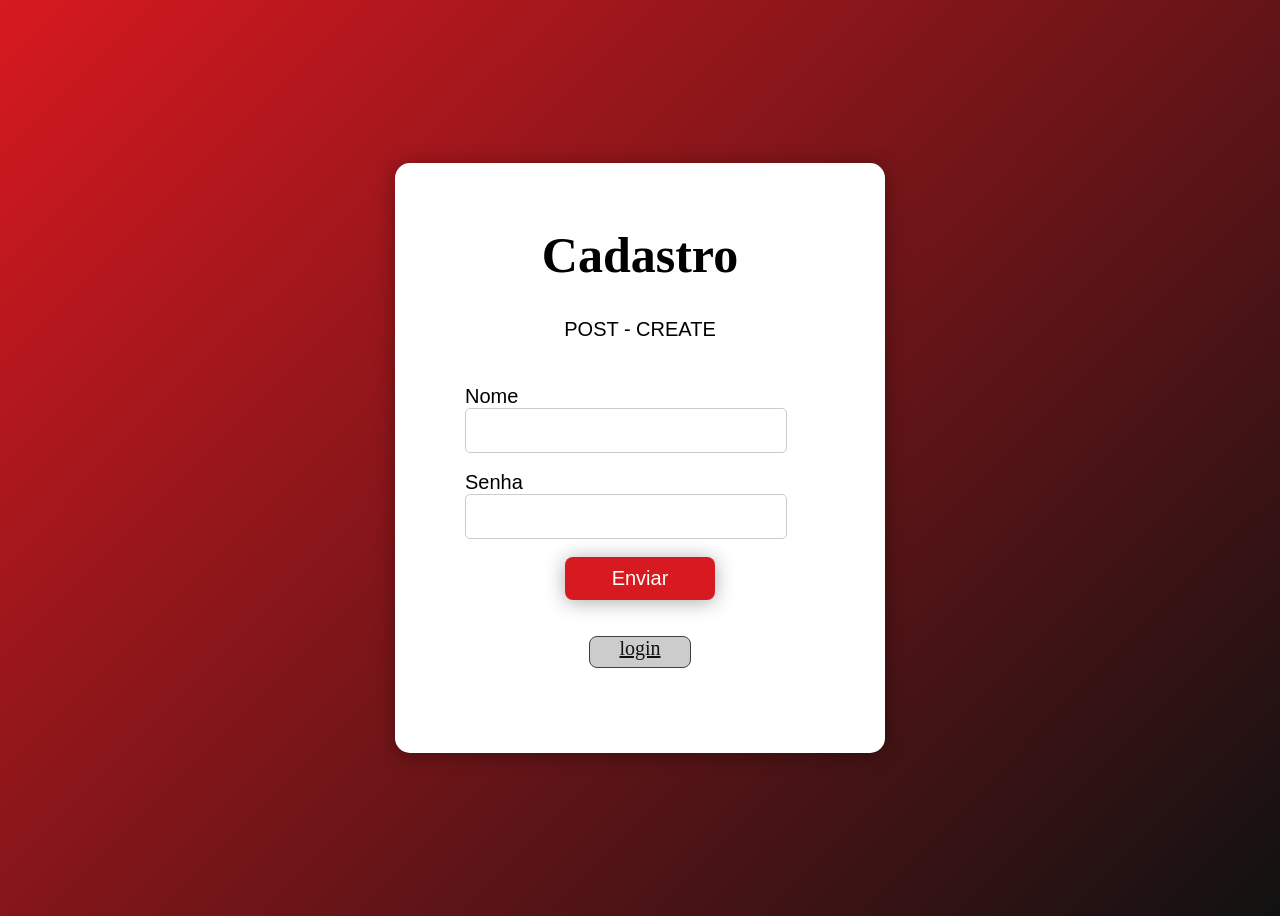
<file: index.html>
<!DOCTYPE html>
<html lang="en">
<head>
    <meta charset="UTF-8">
    <meta name="viewport" content="width=device-width, initial-scale=1.0">
    <title>Tela de cadastro</title>
    <link rel="stylesheet" href="style.css">
</head>
<body>
  
<div class="card">  
    <h1>Cadastro</h1>
    <h4>POST - CREATE</h4>
    <br>
    <form>
        <label>Nome</label>
        <br>
        <input type="text" id="nome">
        <br><br>
        <label>Senha</label>
        <br>
        <input type="password" id="senha">
        <br><br>
        <button onclick="enviarDados()">Enviar</button>
        <br><br>
        <a href="login.html">login</a>
    </form>
</div>
   <script src="script.js"></script> 
</body>
</html>
</file>
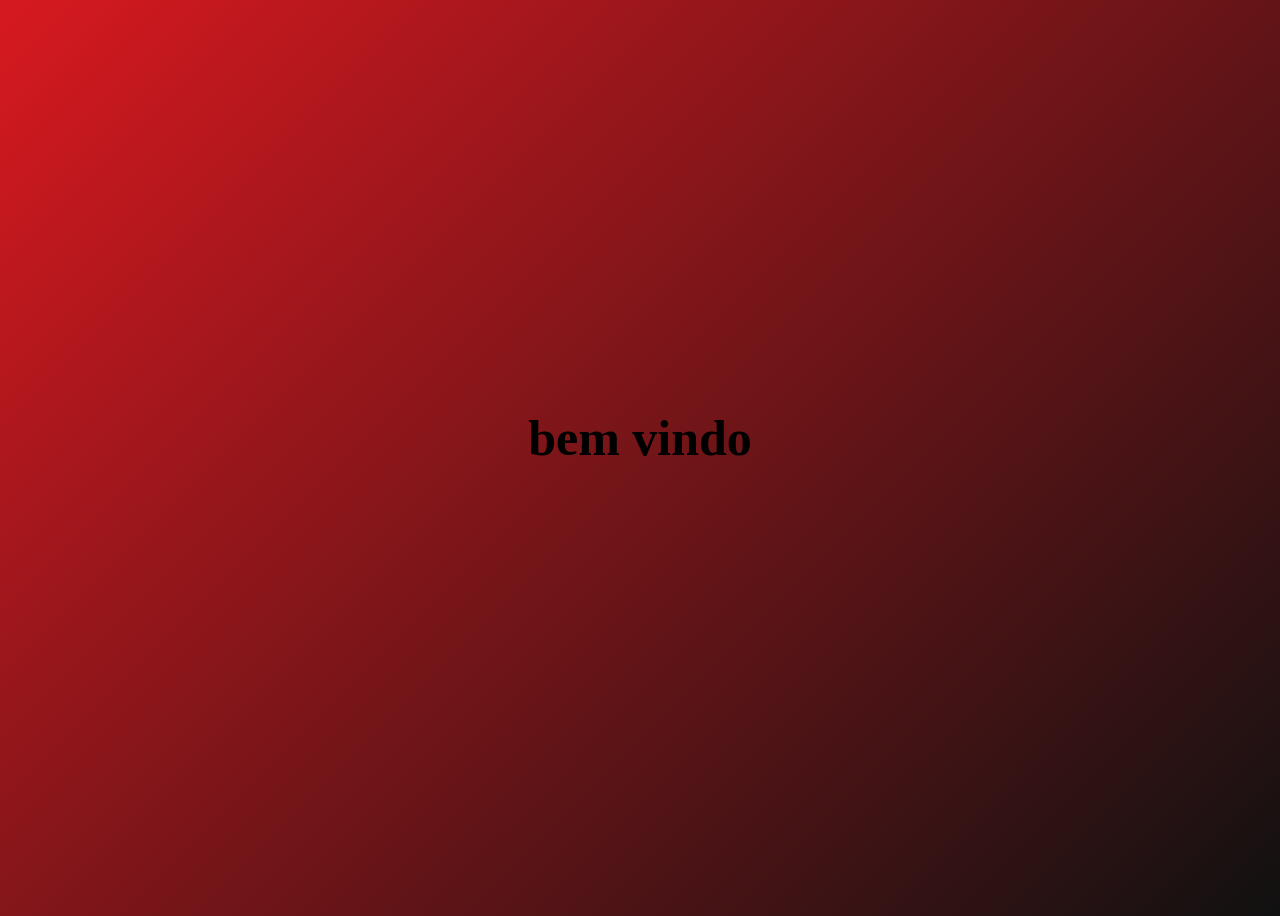
<file: bemvindo.html>
<!DOCTYPE html>
<html lang="en">
<head>
    <meta charset="UTF-8">
    <meta name="viewport" content="width=device-width, initial-scale=1.0">
    <title>Bem Vindo</title>
    <link rel="stylesheet" href="style.css">
</head>
<body>
    <h1>bem vindo</h1>

</body>
</html>
</file>
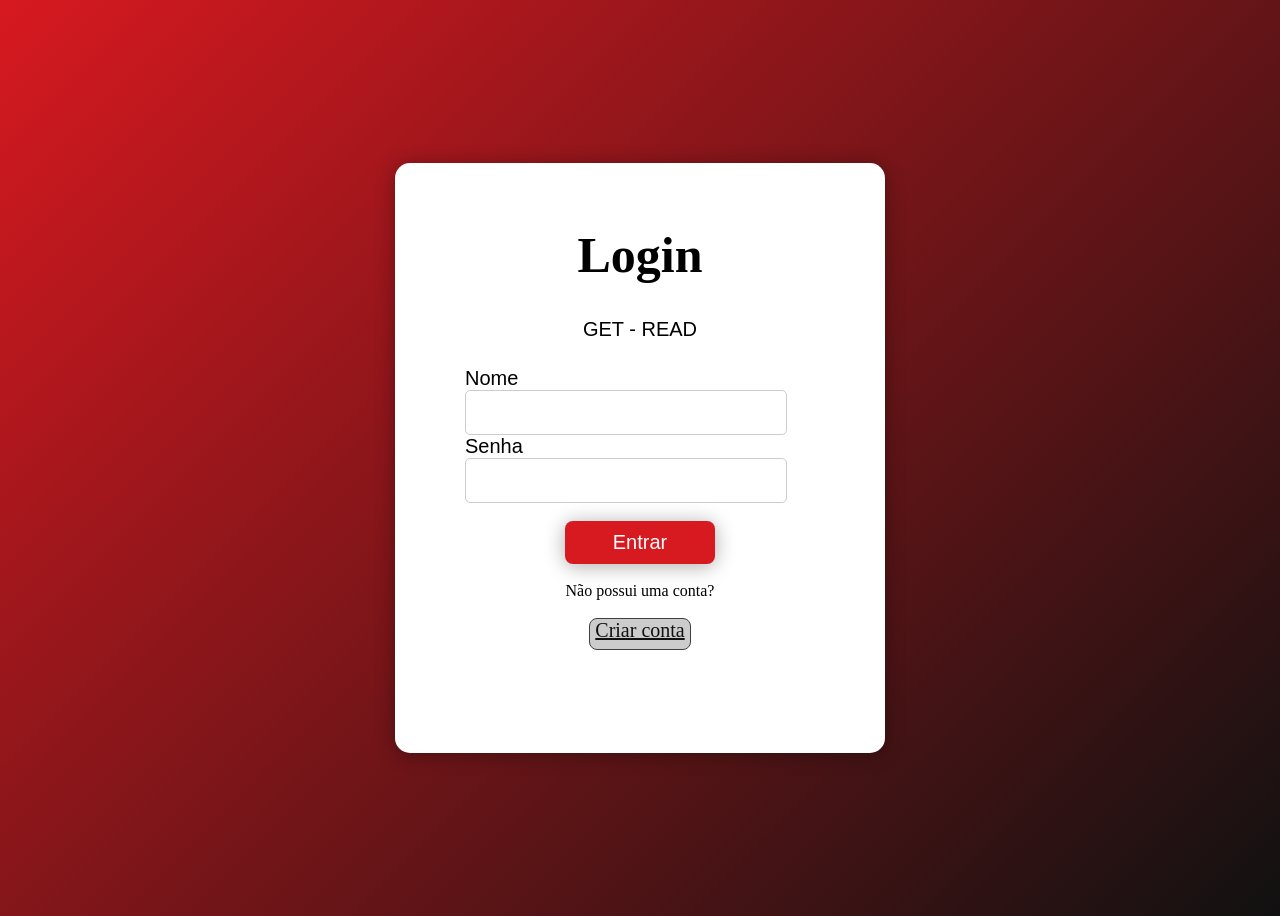
<file: login.html>
<!DOCTYPE html>
<html lang="en">
<head>
    <meta charset="UTF-8">
    <meta name="viewport" content="width=device-width, initial-scale=1.0">
    <title>Login</title>
    <link rel="stylesheet" href="style.css">
</head>
<body>
<div class="card">
    <h1>Login</h1>
    <h4>GET - READ</h4>
    <label>Nome</label>
    <input type="text" id="nome">
    <label>Senha</label>
    <input type="password" id="senha">
    <br><br>
    <button onclick="fazerLogin()">Entrar</button>
    <br>
    <p>Não possui uma conta?<br><br><a href="index.html">Criar conta</a></p>
</div>
    <script src="login.js"></script>
</body>
</html>
</file>
<file: style.css>
body{
    display: flex;
    justify-content: center;
    align-items: center;
    height: 100vh;
    background: linear-gradient(135deg, #d71920, #111111);
}

h1{
    text-align: center;
    font-size: 50px;
    margin-top: -7px;

}

h4{
 text-align: center;
 font-family: Arial, Helvetica, sans-serif;
 font-size: 20px;
 font-weight: 300;
}

p{
    display: block;
    margin: 0 auto;
    text-align: center;
}

.card {
    background: white;
    padding: 70px;
    border-radius: 15px;
    box-shadow: 0 2px 20px #00000055;
    width: 350px;
    height: 450px;
}

label{
    text-align: right;
    font-family: Arial, Helvetica, sans-serif;
    font-size: 20px;
}

input{
    padding: 10px;
    width: 300px;
    border: 1px solid #ccc;
    border-radius: 5px;
    font-size: 20px;
}

button{
    display: block;
    margin: 0 auto;
    text-align: center;
    padding: 10px;
    width: 150px;
    background-color: #d71920;
    border: none;
    border-radius: 8px;
    color: #ffff;
    font-size: 20px;
    box-shadow: 0 2px 20px #00000055;
    cursor: pointer;
}

a{
    display: block;
    margin: 0 auto;
    text-align: center;
    color: #111111;
    font-size: 20px;
    background-color: #ccc;
    width: 100px;
    height: 30px;
    border: 1px solid #443e3e;
    border-radius: 8px;
    cursor: pointer;
}
button:hover{
    color: #111111;
    font-size: 20px;
    background-color: #ccc;
    border: 1px solid #443e3e;
}
</file>
